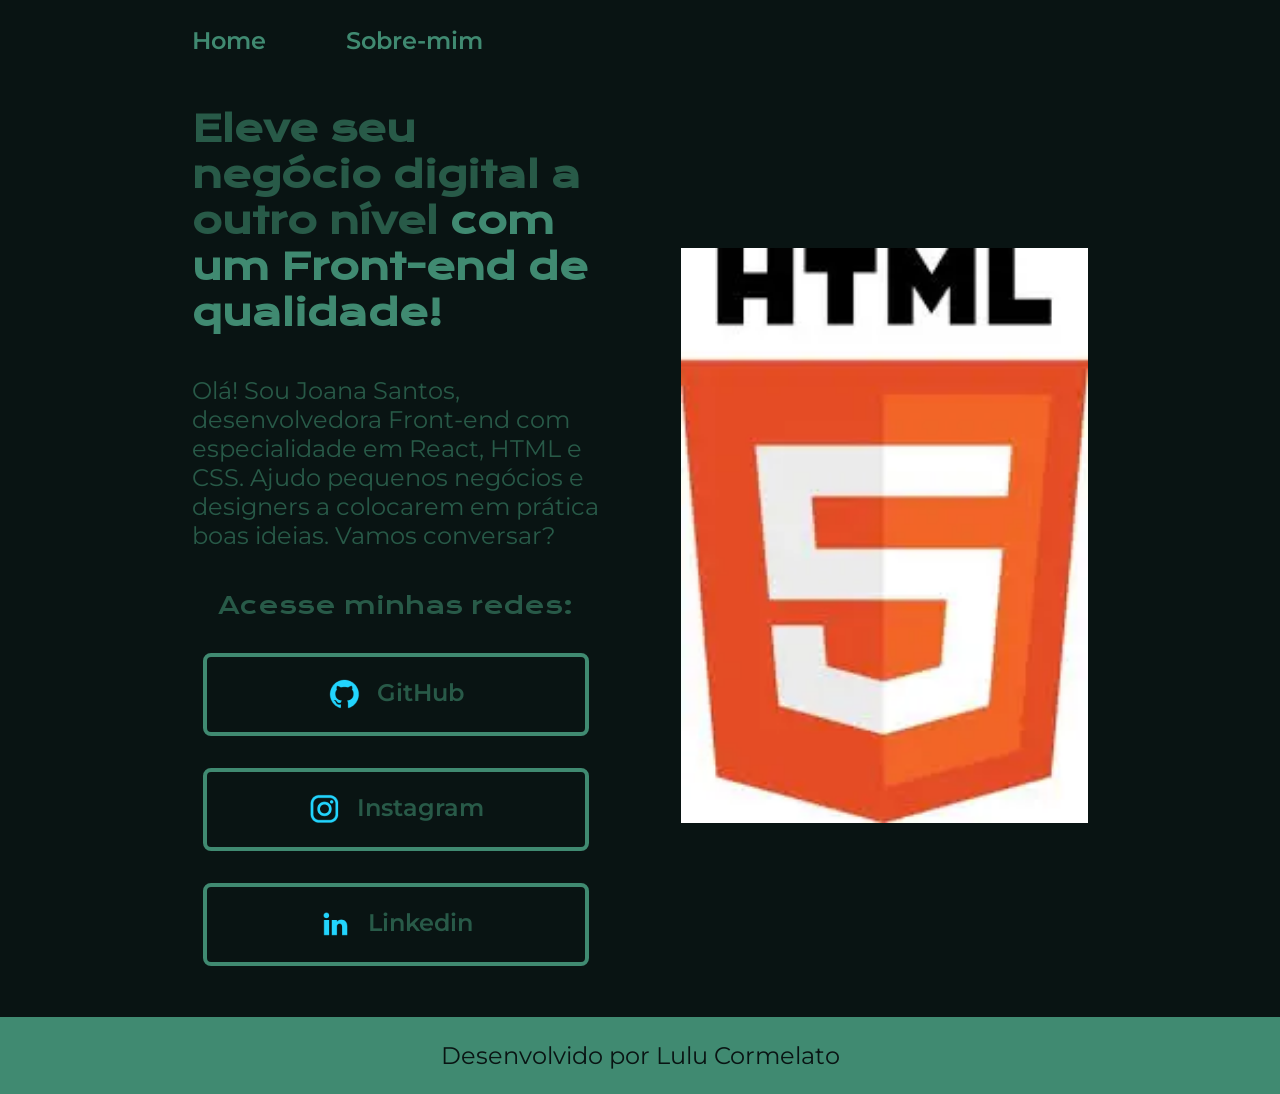
<file: index.html>
<!DOCTYPE html>
<html lang="pt-br">

<head>
    <meta charset="UTF-8">
    <meta http-equiv="X-UA-Compatible" content="IE=edge">
    <meta name="viewport" content="width=device-width, initial-scale=1.0">
    <title>Index</title>
    <link rel="stylesheet" href="style\style.css">
</head>



<body>
    <header class="cabecalho">
        <nav class="cabecalho__menu">
        <a class="cabecalho__menu__link" href="index.html">Home</a>
        <a class="cabecalho__menu__link" href="about.html">Sobre-mim</a>
        </nav>
    </header>
    <main class="apresentacao">
        <section class="apresentacao__conteudo">
            <h1 class="apresentacao__conteudo__titulo">Eleve seu negócio digital a outro nível<strong 
            class="titulo-destaque"> com um Front-end de qualidade!
            </strong></h1>
            <p class="apresentacao__conteudo__texto">Olá! Sou Joana Santos, desenvolvedora
            Front-end com especialidade em React, HTML e
            CSS. Ajudo pequenos negócios e designers a
            colocarem em prática boas ideias. Vamos
            conversar?</p>
            <div class="botao__teste">
                <h2 class="apresentacao__links__subtitulo">Acesse minhas redes:</h2>
                <a class="apresentaco__links__navegacao" target="_blank" href="https://github.com/lcormelat">
                    <img src="assets\github.png" alt="imagem_github">GitHub</a>
                <a class="apresentaco__links__navegacao" target="_blank" href="https://instagram.com/luiz_cormelato">
                    <img src="assets\instagram.png" alt="imagem_github">Instagram</a>
                <a class="apresentaco__links__navegacao" target="_blank" href="https://www.linkedin.com/in/luiz-cormelato-053244133/">
                    <img src="assets\linkedin.png" alt="imagem_linkedin">Linkedin</a>
            </div>
        </section>
        <img class="apresentacao__imagem" src="assets\images (1).webp" alt="Foto da Joana Santos programando">
        </main>
        <footer class="footer_projeto">
            <p>Desenvolvido por Lulu Cormelato</p>
        </footer>
</body>

</html>
</file>
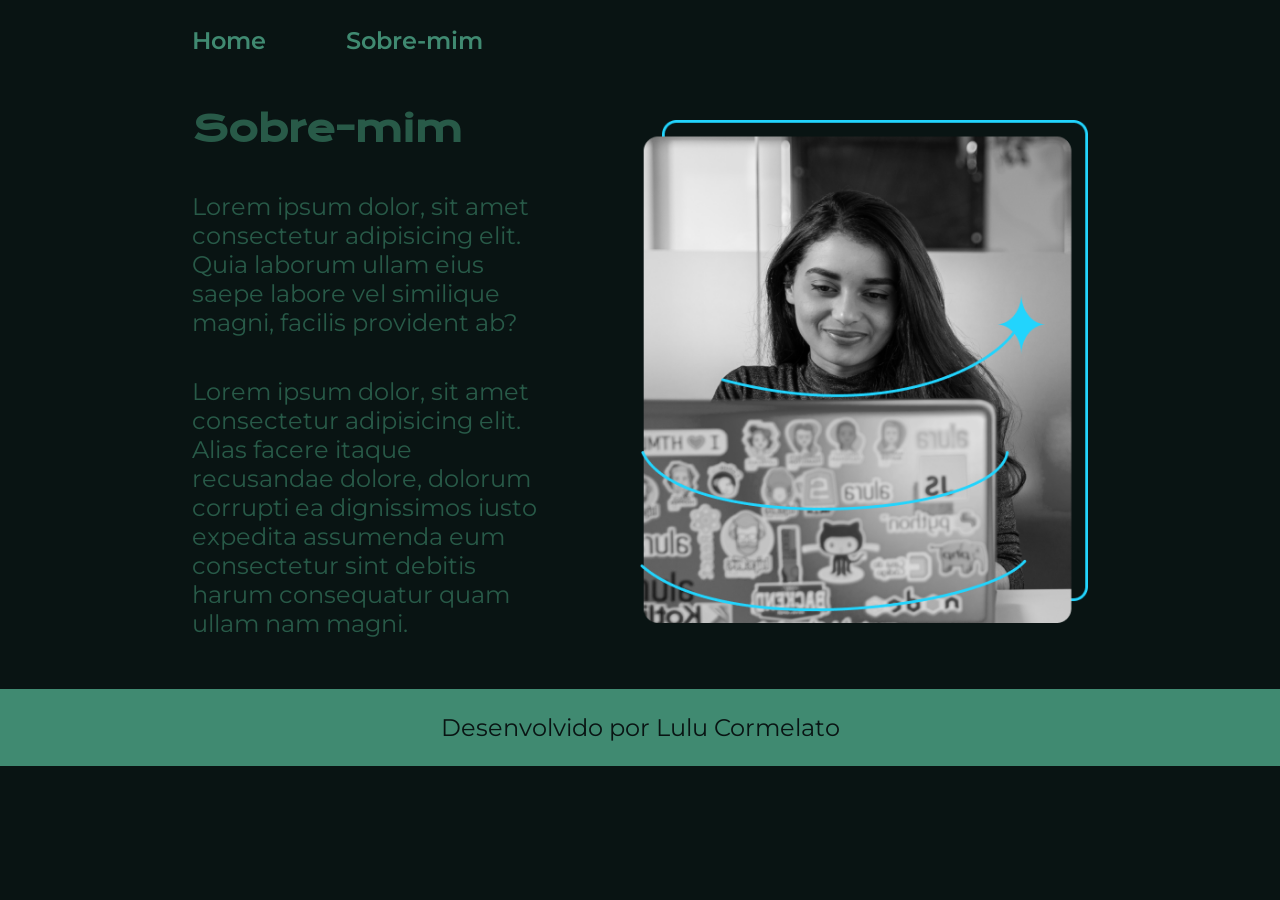
<file: about.html>
<!DOCTYPE html>
<html lang="pt-br">
<head>
    <meta charset="UTF-8">
    <meta name="viewport" content="width=device-width, initial-scale=1.0">
    <title>Sobre-mim</title>
    <link rel="stylesheet" href="style\style.css">
</head>
<body>
    <header class="cabecalho">
        <nav class="cabecalho__menu">
            <a class="cabecalho__menu__link" href="index.html">Home</a>
            <a class="cabecalho__menu__link" href="about.html">Sobre-mim</a>
        </nav>
    </header>
    <main class="apresentacao">
        <section class="apresentacao__conteudo">
            <h1 class="apresentacao__conteudo__titulo">
                Sobre-mim
            </h1>
            <p class="apresentacao__conteudo__texto">
                Lorem ipsum dolor, sit amet consectetur adipisicing elit. Quia laborum ullam eius saepe labore vel similique magni, facilis provident ab?
            </p>
            <p class="apresentacao__conteudo__texto">
                Lorem ipsum dolor, sit amet consectetur adipisicing elit. Alias facere itaque recusandae dolore, dolorum corrupti ea dignissimos iusto expedita assumenda eum consectetur sint debitis harum consequatur quam ullam nam magni.
            </p>
        </section>
        <img class="apresentacao__imagem" src="assets\Imagem.png" alt="Foto da Joana Santos programando">
    </main>
    <footer class="footer_projeto">
            <p>Desenvolvido por Lulu Cormelato</p>
    </footer>
</body>
</html>
</file>
